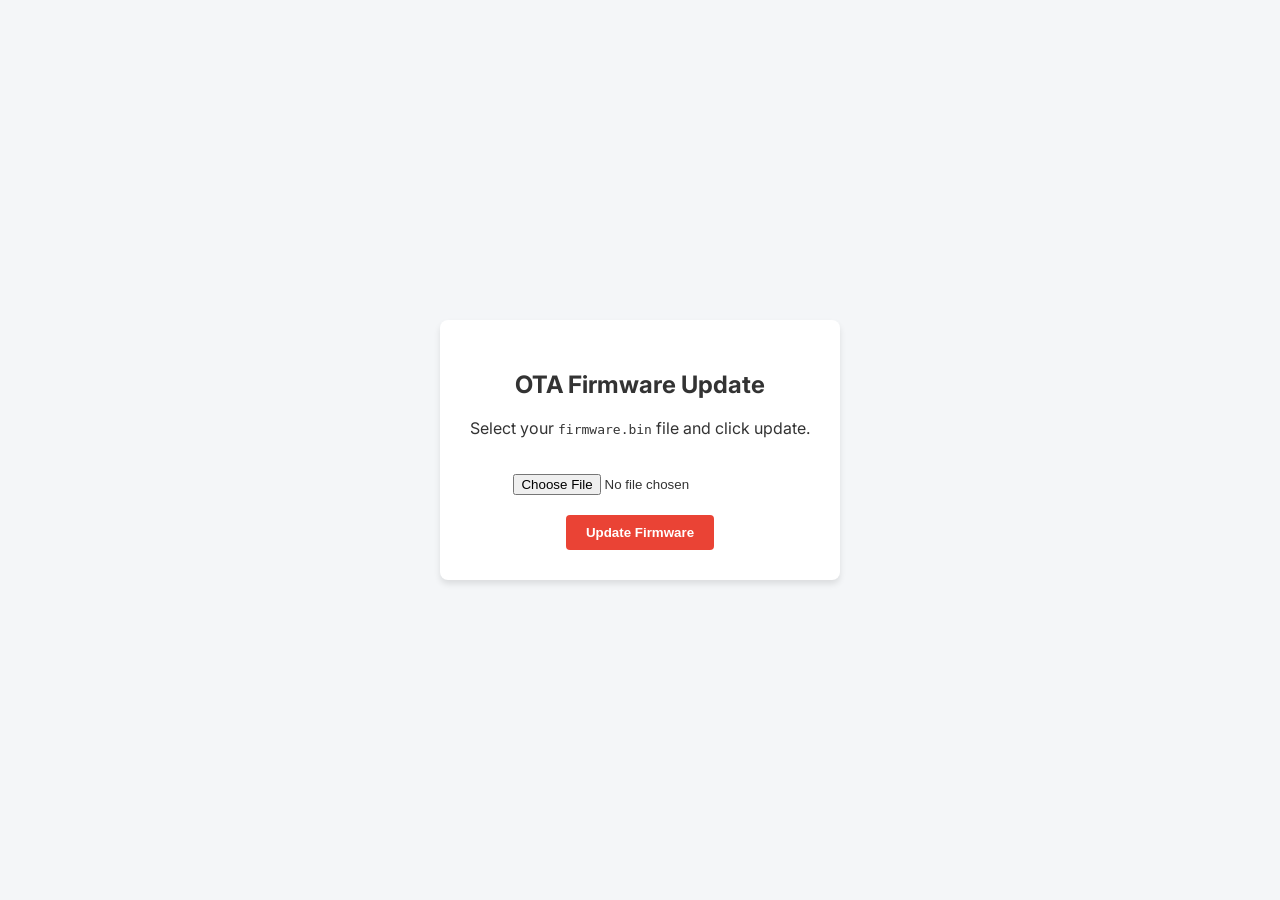
<file: data/update.html>
<!DOCTYPE html>
<html lang="en">

<head>
    <meta charset="UTF-8">
    <meta name="viewport" content="width=device-width, initial-scale=1.0">
    <title>Firmware Update</title>
    <link href="https://fonts.googleapis.com/css2?family=Inter:wght@300;400;600&display=swap" rel="stylesheet">
    <style>
        body {
            font-family: 'Inter', sans-serif;
            background: #f4f6f8;
            color: #333;
            display: flex;
            flex-direction: column;
            align-items: center;
            justify-content: center;
            height: 100vh;
            margin: 0;
        }

        .card {
            background: white;
            padding: 30px;
            border-radius: 8px;
            box-shadow: 0 4px 6px rgba(0, 0, 0, 0.1);
            text-align: center;
        }

        input[type="file"] {
            margin: 20px 0;
        }

        button {
            background: #ea4335;
            color: white;
            border: none;
            padding: 10px 20px;
            border-radius: 4px;
            font-weight: 600;
            cursor: pointer;
        }

        button:hover {
            background: #d33828;
        }
    </style>
</head>

<body>
    <div class="card">
        <h2>OTA Firmware Update</h2>
        <p>Select your <code>firmware.bin</code> file and click update.</p>
        <form method='POST' action='/api/update' enctype='multipart/form-data'>
            <input type='file' name='update' accept=".bin" required>
            <br>
            <button type='submit'>Update Firmware</button>
        </form>
    </div>
</body>

</html>
</file>
